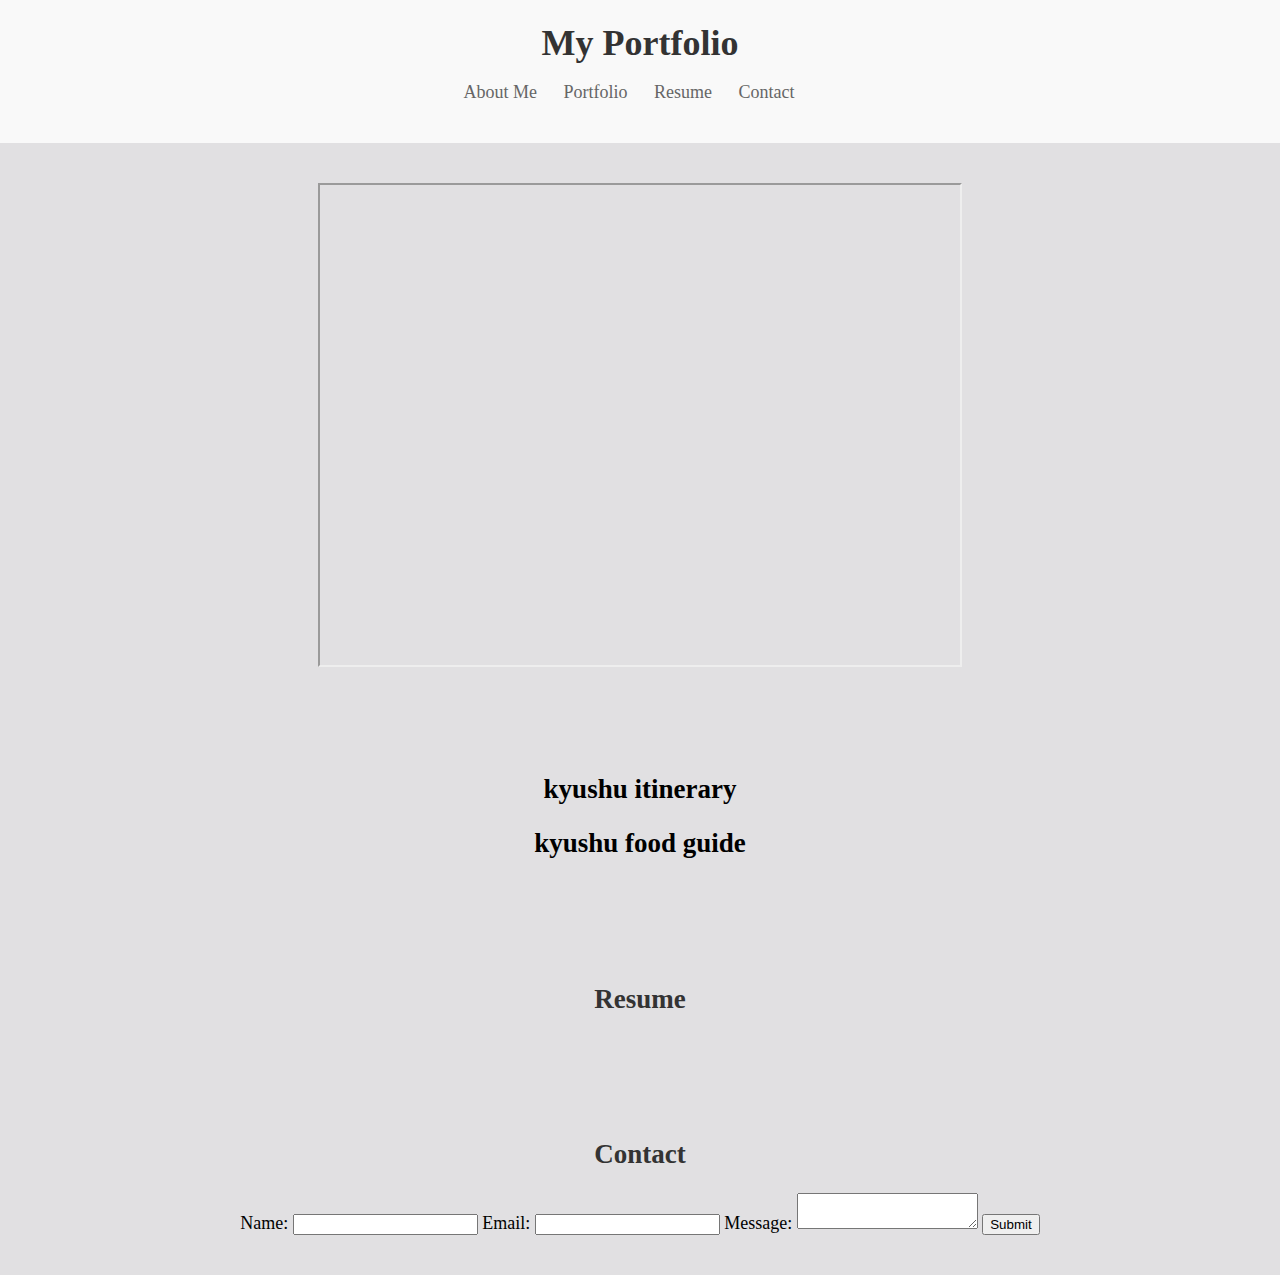
<file: index.html>
<!DOCTYPE html>
<html lang="en">
<head>
  <meta charset="UTF-8">
  <meta name="viewport" content="width=device-width, initial-scale=1.0">
  <title>Portfolio</title>
  <link rel="stylesheet" href="styles.css">
</head>
<body>
  <header>
    <h1>My Portfolio</h1>
    <nav>
      <ul>
        <li><a href="#about">About Me</a></li>
        <li><a href="#portfolio">Portfolio</a></li>
        <li><a href="#resume">Resume</a></li>
        <li><a href="#contact">Contact</a></li>
      </ul>
    </nav>
  </header>

  <section id="about">
    <iframe src="https://www.google.com/maps/d/u/0/embed?mid=1lVHqYimhMvdvtzHivx5A80yIW0GpMy8&ehbc=2E312F" width="640" height="480"></iframe>
  </section>

  <section id="Projects">
    <h2><a href="kyushu.html">kyushu itinerary</a></h2>
    <h2><a href="kyushu_foods.html">kyushu food guide</a></h2>
  </section>

  <section id="resume">
    <h2>Resume</h2>
  </section>

  <section id="contact">
    <h2>Contact</h2>
    <form>
      <label for="name">Name:</label>
      <input type="text" id="name" name="name">
      <label for="email">Email:</label>
      <input type="email" id="email" name="email">
      <label for="message">Message:</label>
      <textarea id="message" name="message"></textarea>
      <button type="submit">Submit</button>
    </form>
  </section>
</body>
</html>
</file>
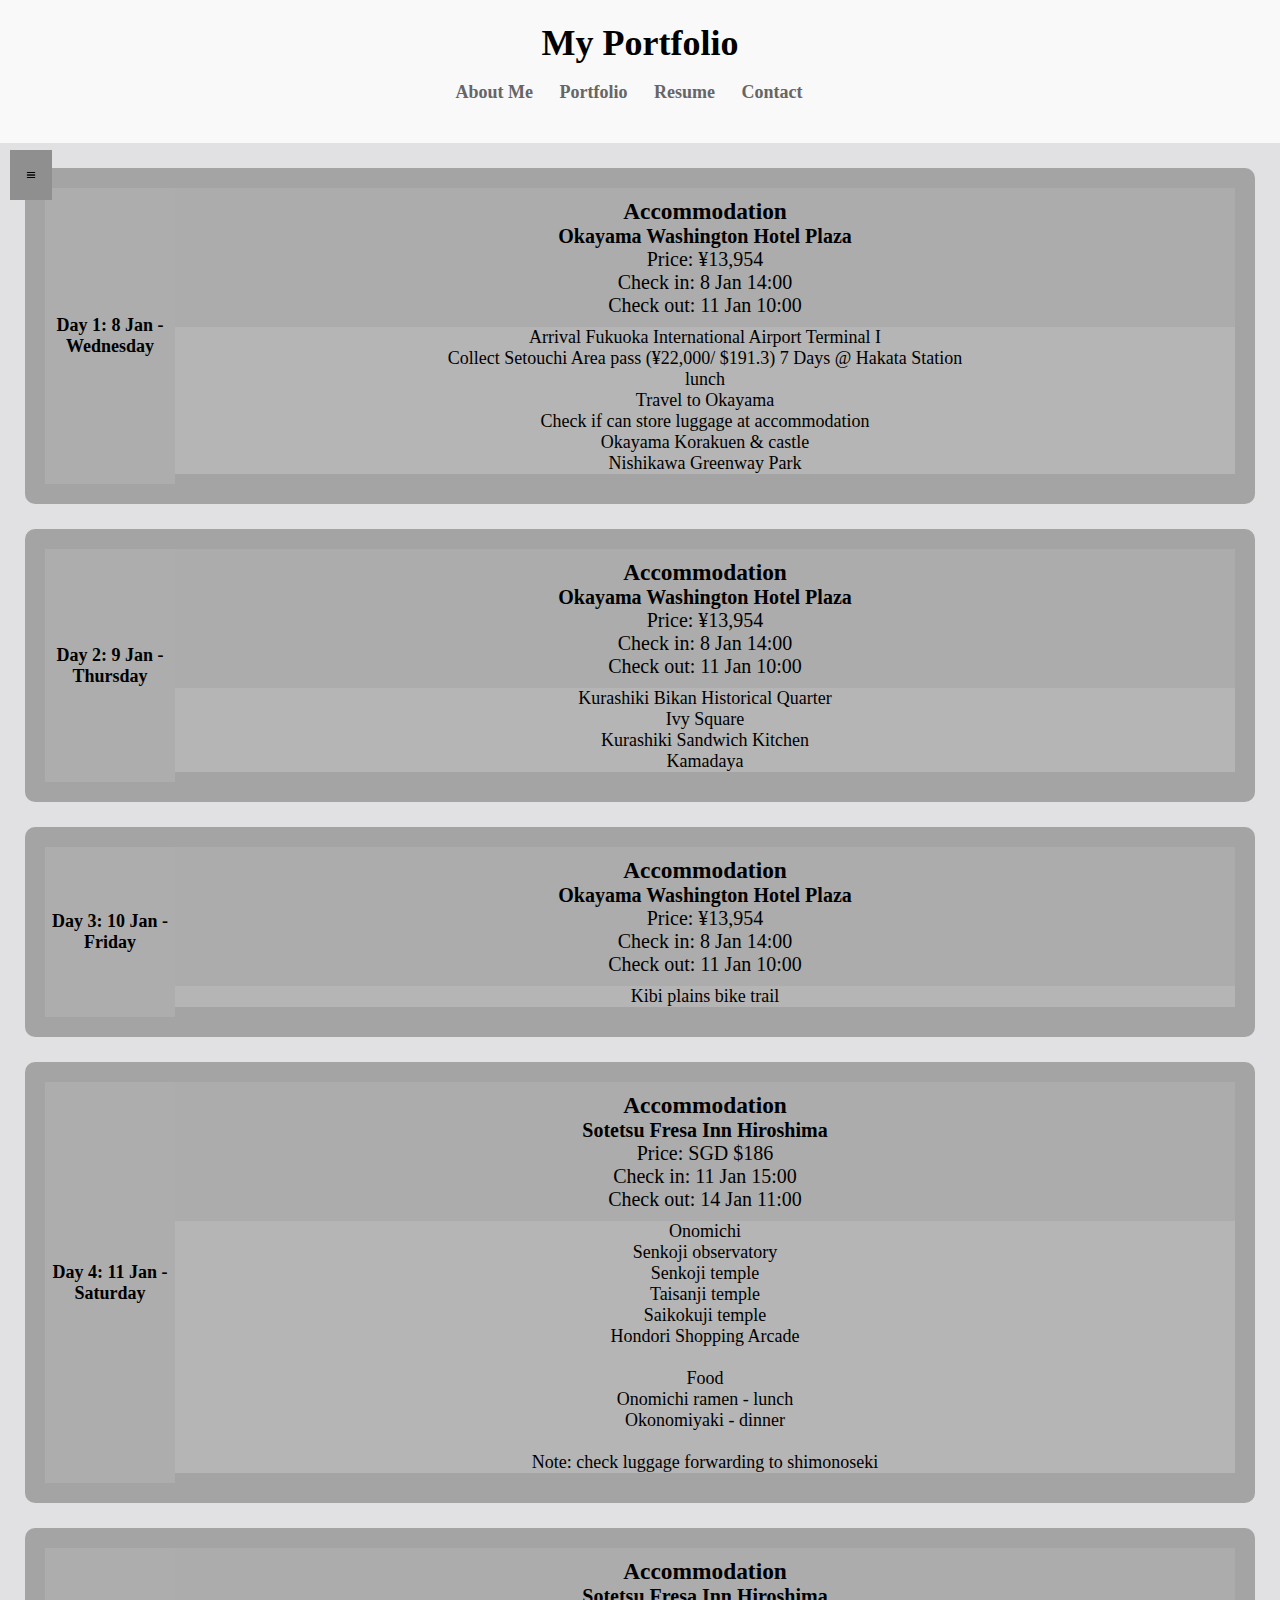
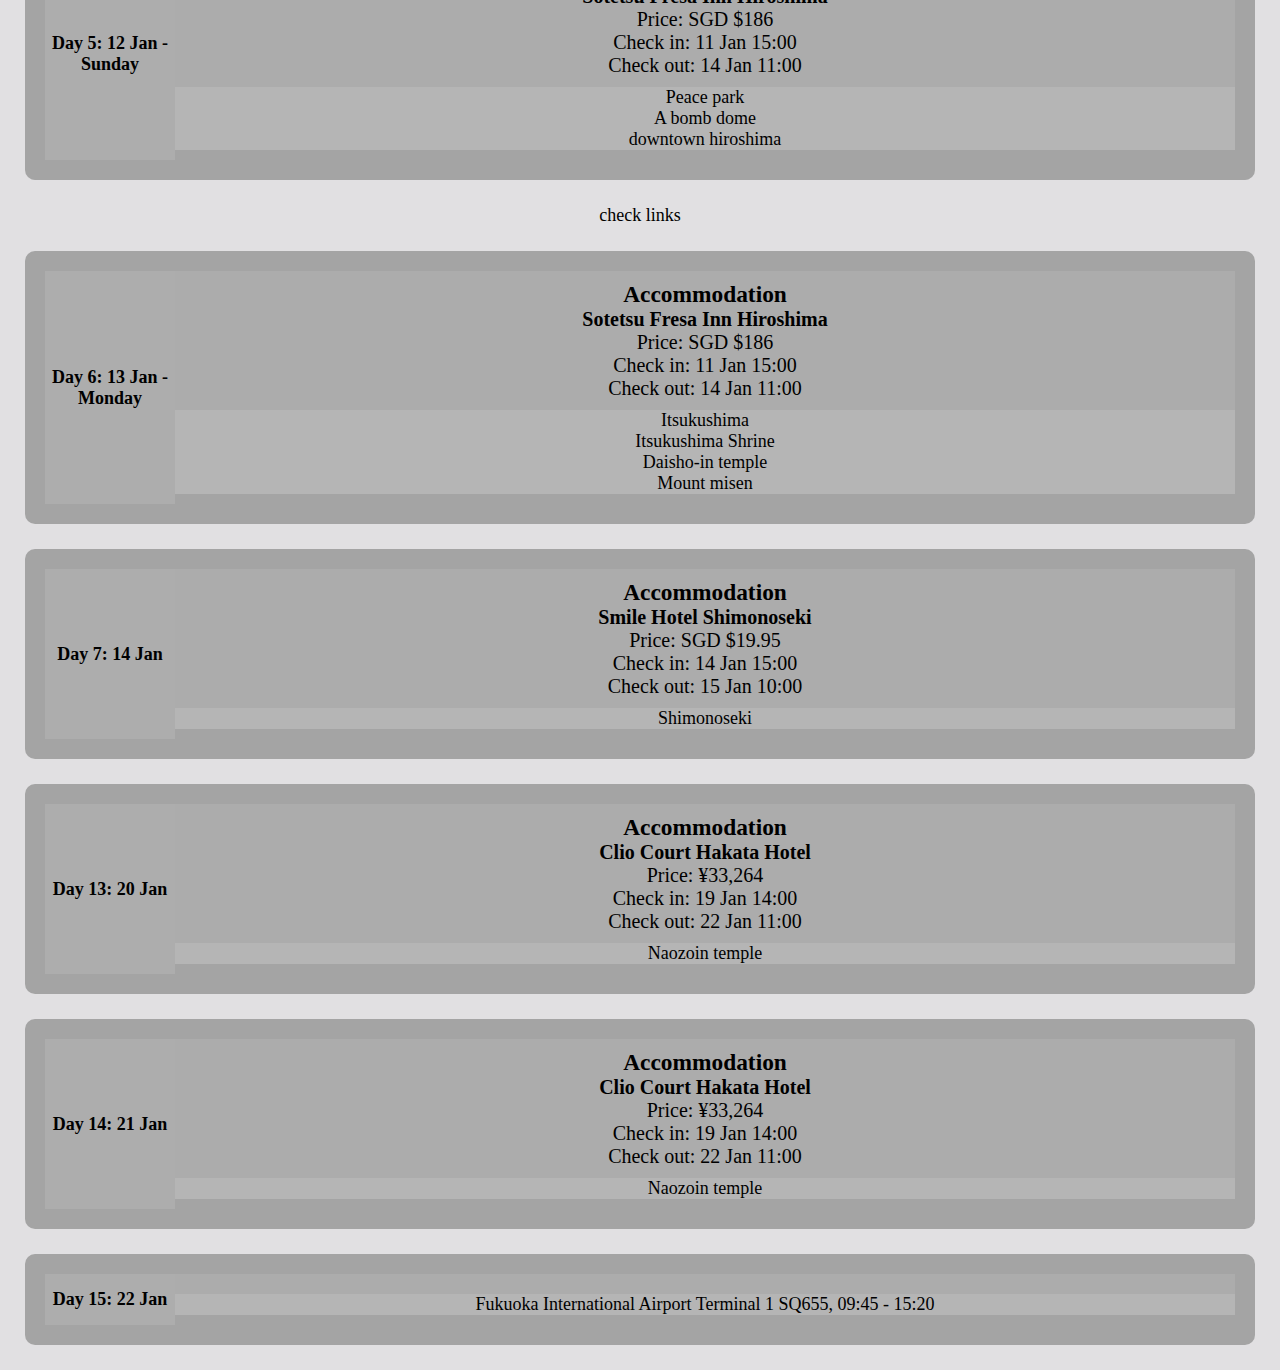
<file: kyushu.html>
<!DOCTYPE html>
<html lang="en">
<head>
    <meta charset="UTF-8">
    <meta name="viewport" content="width=device-width, initial-scale=1.0">
    <link rel="stylesheet" href="kyushu.css">
    <link rel="stylesheet" href="styles.css">
    <title>Kyushu itinerary</title>
</head>
<body>
    <header>
        <h1><a href=index.html>My Portfolio</a></h1>
        <nav>
        <ul>
            <li><a href="#about">About Me</a></li>
            <li><a href="#portfolio">Portfolio</a></li>
            <li><a href="#resume">Resume</a></li>
            <li><a href="#contact">Contact</a></li>
        </ul>
        </nav>
    </header>
    <!-- <h1><a href=kyushu_foods.html>food guide</a></h1> -->
    <!-- <ul>
        <li><a href="https://g.co/kgs/GPRGME4">kushida shrine</a></li>
        <li><a href="https://g.co/kgs/PwdtT6C">Nanzoin Temple</a></li>
        <li><a href="https://www.japan-guide.com/e/e4805.html">Ohori Park</a></li>
        <li><a href="https://canalcity.co.jp/english">Canal city hakata</a></li>
        <li><a href="https://yokanavi.com/en/hakataoldtown/"></a>Hakata Old Town area</a></li>
        <li><a href="https://g.co/kgs/SQR2ndC"></a>Dazaifu Tenmangu</a></li>
    </ul>  -->


    <!-- <iframe src="https://www.google.com/maps/d/u/0/embed?mid=19fTkn52aCcwZwjIMCUJAT6DL1P3lJq8&ehbc=2E312F&noprof=1" width="640" height="480"></iframe>   -->

    <div class="dropdown">
        <button class="dropbtn"><img src="images/dropdown_menu.png" alt="Dropdown"></button>
        <div class="dropdown-content">
            <a href="https://docs.google.com/spreadsheets/d/15S5gUqAwqG6iNkE8f-f1H7RWGf_j1FIImAHHsVsP7TE/edit?usp=sharing" target="_blank">Accommodations</a>
        </div>
    </div> 
<!-- DAY 1------------------------------------------------------------------------------------------------------------- -->
    <div class="day-container">
        <div class="container">
            <div class="date" onclick="toggleDetails(this)">Day 1: 8 Jan - Wednesday</div>
            <div class="details">
                <div class="accommodation">
                    <h3 class="accomodation-header"><a href='https://secure.booking.com/confirmation.en-gb.html?bn=4397263601&pbsource=conf_email_modify&pbtrack=email_mainCTA&source=conf_email&from_conf_email_tracking=1&from_conf_email_source=1&blockout_source=1&from_conf_email_apps=1&mp_blockout_cta_track_non_pbb=non_pbb_button_change_book_cta' target="_blank">Accommodation</a></h3>
                    <p class="accomodation-info"><a href='https://maps.app.goo.gl/GVudHVPJ7bCenCD17'target="_blank">Okayama Washington Hotel Plaza<br></a></p>
                    <p class="accomodation-info"> Price: ¥13,954</p>
                    <p class="accomodation-info"> Check in: 8 Jan 14:00</p>
                    <p class="accomodation-info"> Check out: 11 Jan 10:00 </p>  
                </div> 
                <div class="activity">
                    Arrival Fukuoka International Airport Terminal I<br>
                    Collect Setouchi Area pass (¥22,000/ $191.3) 7 Days @ Hakata Station<br>
                    lunch<br>
                    Travel to Okayama<br>
                    Check if can store luggage at accommodation<br>
                    Okayama Korakuen & castle<br>
                    Nishikawa Greenway Park
                </div>
            </div>
        </div>
        <div class="table-container">
            <table>
                <thead>
                    <tr>
                        <th>Place</th>
                        <th>Travel time</th>
                        <th>Arrival Time</th>
                        <th>Depature time</th>
                        <th>Opening hours</th>
                        <th>Price</th>
                        <th>Note</th>
                    </tr>
                </thead>
                <tbody>
                    <tr>
                        <td data-label="Place">Fukuoka Intl Airport Terminal 1</td>
                        <td data-label="Travel time">6 hours</td>
                        <td data-label="Arrival Time">08:10</td>
                        <td data-label="Depature Time">09:00</td>
                        <td data-label="Opening hours">24/7</td>
                        <td data-label="Price">$670</td>
                        <td data-label="Note">Free shuttle bus from bus stop no.1 get off at domestic terminal 2</td>
                    </tr>
                    <tr>
                        <td data-label="Place"><a href='https://maps.app.goo.gl/sLiKtbCoQQnCuxZdA' target="_blank">Hakata Station</td>
                        <td data-label="Duration">5 mins</td>
                        <td data-label="Arrival Time">09:05</td>
                        <td data-label="Depature Time">10:00</td>
                        <td data-label="Opening hours">-</td>
                        <td data-label="Price">¥260</td>
                        <td data-label="Note">
                            <p><a href ="https://japantravel.navitime.com/en/area/jp/timetable/00008012/00000836/?direction=down&date=2025-01-08" target="_blank">City subway from fukuoka airport station to hakata station (2stops)train intervals: 6mins</p></a>
                            Setouchi Area pass @ Hakata station <br>
                            <a href="https://www.westjr.co.jp/global/en/ticket/receive/?railpass=12&online=1&area=40#result" target="_blank">Station ticket machine - JR-west ticket office (shinkansen central gate)</a><br>
                            <a href="https://www.westjr.co.jp/global/en/howto/train-reservation/receive/" target="_blank">Station vending machine - "green" ticket vending machine displaying e5489 (blue square) mark</a>
                        </td>
                    </tr>
                    <tr>
                        <td data-label="Place">Okayama station</td>
                        <td data-label="Duration">1h 43-50mins</td>
                        <td data-label="Arrival Time">12:00</td>
                        <td data-label="Depature Time">12:10</td>
                        <td data-label="Opening hours">-</td>
                        <td data-label="Price">¥13,690 - Setouchi Area pass</td>
                        <td data-label="Note">
                            <p><a href = "https://japantravel.navitime.com/en/area/jp/timetable/00007420/00000069/?direction=up&date=2025-01-08" target="_blank">Shinkansen frequencies</a></p>
                            <p>10-11am 5 trains (15,23,36,48,53)</p>
                            <p>12-2pm 4 trains (15,23,36,54)</p>
                        </td>
                    </tr>
                    <tr>
                        <td data-label="Place"><a href="https://maps.app.goo.gl/tsCxhCicQWHPGDV56" target="_blank">Okayama Washington Hotel Plaza</a></td>
                        <td data-label="Duration">5mins</td>
                        <td data-label="Arrival Time">12:15</td>
                        <td data-label="Depature Time">12:30</td>
                        <td data-label="Opening hours">-</td>
                        <td data-label="Price">Walk</td>
                        <td data-label="Note">
                            <p>15:00 check in time. Ask if can store luggage in the meantime</p>
                            <p>Ask luggage forwarding</p>
                        </td>
                    </tr>
                    <tr>
                        <td data-label="Place"><a href = "https://maps.app.goo.gl/bUJVsRM14Ez51KKY9" target="_blank"> Okayama castle</a></td>
                        <td data-label="Duration">16-22mins</td>
                        <td data-label="Arrival Time">13:30</td>
                        <td data-label="Depature Time">15:30</td>
                        <td data-label="Opening hours">
                            9:00 to 17:30 - Okayama Castle<br>
                            8:00 to 17:00 - Korakuen Garden
                        </td>
                        <td data-label="Price">
                            ¥120 - Tram Setouchi Area pass<br> 
                            ¥400 - Okayama Castle only<br> 
                            ¥400 - Korakuen Garden only<br> 
                            ¥640 - Okayama Castle and Korakuen Garden
                        </td>
                        <td data-label="Note">
                            <a href = "https://okayama-kido.co.jp/tram/wp-content/uploads/higashiyama_20240826weekday.pdf" target="_blank"><p>Okayama Denki Higashiyama Line(2stops) Nishigawa-Ryokudokoen -> Shiroshita </p></a>
                            <p>Walk 650m (9mins)</p>
                        </td>
                    </tr>
                    <tr>
                        <td data-label="Place"><a href = "https://maps.app.goo.gl/Hq6Q9ttf48pCT2o78" target="_blank">Okayama Washington Hotel Plaza</a></td>
                        <td data-label="Duration">16-22mins</td>
                        <td data-label="Arrival Time">16:00</td>
                        <td data-label="Depature Time">16:30</td>
                        <td data-label="Opening hours">-</td>
                        <td data-label="Price">¥120 - Setouchi Area pass</td>
                        <td data-label="Note">
                            <p>Shiroshita Station -> Nishigawa-Ryokudokoen Station (2stops) Okayama Denki Higashiyama Line</p>
                        </td>
                    </tr>
                </tbody>
            </table>
        </div>
    </div>
    
    
<!-- DAY 2------------------------------------------------------------------------------------------------------------- -->
<div class="day-container">    
    <div class="container">
        <div class="date" onclick="toggleDetails(this)">Day 2: 9 Jan - Thursday</div>
        <div class="details">
            <div class="accommodation">
                <h3 class="accomodation-header"><a href='https://secure.booking.com/confirmation.en-gb.html?bn=4397263601&pbsource=conf_email_modify&pbtrack=email_mainCTA&source=conf_email&from_conf_email_tracking=1&from_conf_email_source=1&blockout_source=1&from_conf_email_apps=1&mp_blockout_cta_track_non_pbb=non_pbb_button_change_book_cta' target="_blank">Accommodation</a></h3>
                <p class="accomodation-info"><a href='https://maps.app.goo.gl/GVudHVPJ7bCenCD17'target="_blank">Okayama Washington Hotel Plaza<br></a></p>
                <p class="accomodation-info"> Price: ¥13,954</p>
                <p class="accomodation-info"> Check in: 8 Jan 14:00</p>
                <p class="accomodation-info"> Check out: 11 Jan 10:00 </p>  
            </div>  
            <div class="activity">
                Kurashiki Bikan Historical Quarter<br>
                Ivy Square<br>
                Kurashiki Sandwich Kitchen<br>
                Kamadaya
            </div>
        </div>
    </div>
    <div class="table-container">
        <table>
            <thead>
                <tr>
                    <th>Place</th>
                    <th>Travel time</th>
                    <th>Arrival Time</th>
                    <th>Depature time</th>
                    <th>Opening hours</th>
                    <th>Price</th>
                    <th>Note</th>
                </tr>
            </thead>
            <tbody>
                <tr>
                    <td data-label="Place"><a href="https://maps.app.goo.gl/rGWtVq53n3gM3YwS8" target="_blank">Kurashiki Binkan</a></td>
                    <td data-label="Duration">40 mins</td>
                    <td data-label="Arrival Time">08:45</td>
                    <td data-label="Depature Time">14:00</td>
                    <td data-label="Opening hours">-</td>
                    <td data-label="Price">
                        <p>¥330 - Local Setouchi Area Pass</p>
                        <p>¥1,820 - Ltd Express Setouchi Area Pass</p>
                    </td>
                    <td data-label="Note">
                        <p>Local: 18mins 4 stops</p>
                        <p>Ltd express: 11mins non-stop</p>
                    </td>
                </tr>
            </tbody>
        </table>
    </div>
</div>


<!-- DAY 3------------------------------------------------------------------------------------------------------------- -->
<div class="day-container">    
    <div class="container">
        <div class="date" onclick="toggleDetails(this)">Day 3: 10 Jan - Friday</div>
        <div class="details">
            <div class="accommodation">
                <h3 class="accomodation-header"><a href='https://secure.booking.com/confirmation.en-gb.html?bn=4397263601&pbsource=conf_email_modify&pbtrack=email_mainCTA&source=conf_email&from_conf_email_tracking=1&from_conf_email_source=1&blockout_source=1&from_conf_email_apps=1&mp_blockout_cta_track_non_pbb=non_pbb_button_change_book_cta' target="_blank">Accommodation</a></h3>
                <p class="accomodation-info"><a href='https://maps.app.goo.gl/GVudHVPJ7bCenCD17'target="_blank">Okayama Washington Hotel Plaza<br></a></p>
                <p class="accomodation-info"> Price: ¥13,954</p>
                <p class="accomodation-info"> Check in: 8 Jan 14:00</p>
                <p class="accomodation-info"> Check out: 11 Jan 10:00 </p>  
            </div> 
            <div class="activity">
                Kibi plains bike trail
            </div>
        </div>  
    </div>
    <div class="table-container">
        <table>
            <thead>
                <tr>
                    <th>Place</th>
                    <th>Travel time</th>
                    <th>Arrival Time</th>
                    <th>Depature time</th>
                    <th>Opening hours</th>
                    <th>Price</th>
                    <th>Note</th>
                </tr>
            </thead>
            <tbody>
                <tr>
                    <td data-label="Place"><a href="https://maps.app.goo.gl/UF2x5GLKDMEyhqut5" target="_blank">Bizen-ichinomiya station</a></td>
                    <td data-label="Duration">22 mins</td>
                    <td data-label="Arrival Time">09:00</td>
                    <td data-label="Depature Time">09:15</td>
                    <td data-label="Opening hours">09:00 - 17:00</td>
                    <td data-label="Price">
                        <p>¥210 - Setouchi Area Pass</p>
                    </td>
                    <td data-label="Note">
                        <p><a href="https://www.net-japan.info/kibiji/en-jikokuhyou.html" target="_blank">Momotaro line</a></p>
                        <p>¥1,500 - bike rental starting price</p>
                        <p>¥500 - drop at another location</p>
                    </td>
                </tr>
                <tr>
                    <td data-label="Place"><a href="https://maps.app.goo.gl/heXZCu24QtyGaxsw8" target="_blank">Kibitsuhiko Shrine</a></td>
                    <td data-label="Duration">4 mins</td>
                    <td data-label="Arrival Time">09:20</td>
                    <td data-label="Depature Time">09:30</td>
                    <td data-label="Opening hours">06:00 - 18:00</td>
                    <td data-label="Price">
                        <p>Free</p>
                    </td>
                    <td data-label="Note">
                        <p>350m from Bizen-ichinomiya station</p>
                    </td>
                </tr>
                <tr>
                    <td data-label="Place"><a href="https://maps.app.goo.gl/LL6x9f93T9UQnKxw6" target="_blank">Kibitsu Jinja (Sanbi Ichinomiya)</a></td>
                    <td data-label="Duration">15 mins</td>
                    <td data-label="Arrival Time">09:45</td>
                    <td data-label="Depature Time">10:10</td>
                    <td data-label="Opening hours">05:00 - 18:00</td>
                    <td data-label="Price">
                        <p>Free</p>
                    </td>
                    <td data-label="Note">
                        <p>1.7km from Kibitsuhiko Shrine</p>
                    </td>
                </tr>
                <tr>
                    <td data-label="Place"><a href="https://maps.app.goo.gl/3iq8SxSNNhXhj3mh6" target="_blank">Tsukuriyama Ancient Burial Mound</a></td>
                    <td data-label="Duration">40 mins</td>
                    <td data-label="Arrival Time">10:50</td>
                    <td data-label="Depature Time">11:10</td>
                    <td data-label="Opening hours">24/7</td>
                    <td data-label="Price">
                        <p>Free</p>
                    </td>
                    <td data-label="Note">
                        <p>4.7km from Kibitsu Jinja</p>
                    </td>
                </tr>
                <tr>
                    <td data-label="Place"><a href="https://maps.app.goo.gl/W4qLBeCS9n91bM896" target="_blank">Kōmori-zuka Ancient Tomb</a></td>
                    <td data-label="Duration">15 mins</td>
                    <td data-label="Arrival Time">11:25</td>
                    <td data-label="Depature Time">11:45</td>
                    <td data-label="Opening hours">24/7</td>
                    <td data-label="Price">
                        <p>Free</p>
                    </td>
                    <td data-label="Note">
                        <p>2.3km from Tsukuriyama Ancient Burial Mound</p>
                    </td>
                </tr>
                <tr>
                    <td data-label="Place"><a href="https://maps.app.goo.gl/QztQVWGbzaWXnafF6" target="_blank">Bitchū Kokubun-ji Temple</a></td>
                    <td data-label="Duration">5 mins</td>
                    <td data-label="Arrival Time">11:50</td>
                    <td data-label="Depature Time">12:50</td>
                    <td data-label="Opening hours">08:00 - 17:00</td>
                    <td data-label="Price">
                        <p>Free</p>
                    </td>
                    <td data-label="Note">
                        <p>2.3km from Kōmori-zuka Ancient Tomb</p>
                    </td>
                </tr>
                <tr>
                    <td data-label="Place"><a href="https://maps.app.goo.gl/7YJqCKVq7RXmUMGF6" target="_blank">Soja Station</a></td>
                    <td data-label="Duration">40 mins</td>
                    <td data-label="Arrival Time">12:50</td>
                    <td data-label="Depature Time">13:30</td>
                    <td data-label="Opening hours">09:00 - 17:00</td>
                    <td data-label="Price">
                        <p>Free</p>
                    </td>
                    <td data-label="Note">
                        <p>5.2km from Bitchū Kokubun-ji Temple</p>
                    </td>
                </tr>
                <tr>
                    <td data-label="Place"><a href="https://maps.app.goo.gl/zkJ1FuSWEQeRUKTdA" target="_blank">Okayama Washington Hotel Plaza</a></td>
                    <td data-label="Duration">37-52 mins</td>
                    <td data-label="Arrival Time">14:30</td>
                    <td data-label="Depature Time">-</td>
                    <td data-label="Opening hours">-</td>
                    <td data-label="Price">
                        <p>¥420 - Momotaro - Setouchi Area Pass</p>
                        <p>¥510 - Hakubi - Setouchi Area Pass</p>
                    </td>
                    <td data-label="Note">
                        <p><a href="https://www.net-japan.info/kibiji/en-jikokuhyou.html" target="_blank">Momotaro line</a></p>
                        <p><a href="https://japantravel.navitime.com/en/area/jp/timetable/00005402/00000088/?direction=up&date=2025-01-08" target="_blank">Hakubi line</a></p>
                    </td>
                </tr>
            </tbody>
        </table>
    </div>
</div>


<!-- DAY 4------------------------------------------------------------------------------------------------------------- -->
<div class="day-container">
    <div class="container">
        <div class="date" onclick="toggleDetails(this)">Day 4: 11 Jan - Saturday</div>
        <div class="details">
            <div class="accommodation">
                <h3 class="accomodation-header"><a href='https://drive.google.com/file/d/1IZ9-x7Vhnr4FyP3GFIcPWvh2Fmul3DhZ/view?usp=drive_link' target="_blank">Accommodation</a></h3>
                <p class="accomodation-info"><a href='https://maps.app.goo.gl/GVudHVPJ7bCenCD17'target="_blank">Sotetsu Fresa Inn Hiroshima<br></a></p>
                <p class="accomodation-info"> Price: SGD $186</p>
                <p class="accomodation-info"> Check in: 11 Jan 15:00</p>
                <p class="accomodation-info"> Check out: 14 Jan 11:00 </p>  
            </div> 
            <div class="activity">
                Onomichi<br>
                Senkoji observatory<br>
                Senkoji temple<br>
                Taisanji temple<br>
                Saikokuji temple<br>
                Hondori Shopping Arcade<br><br>
                Food<br>
                Onomichi ramen - lunch<br>
                Okonomiyaki - dinner<br><br>
                Note: check luggage  forwarding to shimonoseki
            </div>
        </div>  
    </div>
    <div class="table-container">
        <table>
            <thead>
                <tr>
                    <th>Place</th>
                    <th>Travel time</th>
                    <th>Arrival Time</th>
                    <th>Depature time</th>
                    <th>Opening hours</th>
                    <th>Price</th>
                    <th>Note</th>
                </tr>
            </thead>
            <tbody>
                <tr>
                    <td data-label="Place"><a href="https://maps.app.goo.gl/BtgMPPtCW5KHh41H6" target="_blank">Okayama Washington Hotel Plaza</a></td>
                    <td data-label="Duration">5 mins</td>
                    <td data-label="Arrival Time">08:00</td>
                    <td data-label="Depature Time">08:05</td>
                    <td data-label="Opening hours">-</td>
                    <td data-label="Price">
                        <p>=</p>
                    </td>
                    <td data-label="Note">
                        <p>Check out of hotel</p>
                    </td>
                </tr>
                <tr>
                    <td data-label="Place"><a href="https://maps.app.goo.gl/BtgMPPtCW5KHh41H6" target="_blank">Shin-onomichi station</a></td>
                    <td data-label="Duration">38 mins</td>
                    <td data-label="Arrival Time">08:51</td>
                    <td data-label="Depature Time">09:00</td>
                    <td data-label="Opening hours">-</td>
                    <td data-label="Price">
                        <p>¥3,830 - Setouchi Area Pass</p>
                    </td>
                    <td data-label="Note">
                        <p><a href="https://japantravel.navitime.com/en/area/jp/timetable/00000859/00000069/?direction=down&date=2025-01-11&move=&next=&type=&summaryLine=">839 Kodama shinkansen platform 21 3 stops</a></p>
                    </td>
                </tr>
                <tr>
                    <td data-label="Place"><a href="https://maps.app.goo.gl/UCtGVJdBnN5X7qxZ9" target="_blank">Senkoji park observatory</a></td>
                    <td data-label="Duration">26 mins</td>
                    <td data-label="Arrival Time">09:26</td>
                    <td data-label="Depature Time">09:50</td>
                    <td data-label="Opening hours">08:30 - 17:15</td>
                    <td data-label="Price">
                        <p>¥190 - 尾道駅～長江～新尾道駅～如水館尾道駅前行</p>
                    </td>
                    <td data-label="Note">
                        <p>新尾道駅（バス）-> Watashiba Dori (11 stops)</a></p>
                    </td>
                </tr>
                <tr>
                    <td data-label="Place"><a href="https://maps.app.goo.gl/UCtGVJdBnN5X7qxZ9" target="_blank">Senkoji temple</a></td>
                    <td data-label="Duration">4 mins</td>
                    <td data-label="Arrival Time">09:55</td>
                    <td data-label="Depature Time">10:10</td>
                    <td data-label="Opening hours">09:00 - 17:00</td>
                    <td data-label="Price">
                        <p>-</p>
                    </td>
                    <td data-label="Note">
                        <p>-</a></p>
                    </td>
                </tr>
                <tr>
                    <td data-label="Place"><a href="https://maps.app.goo.gl/UCtGVJdBnN5X7qxZ9" target="_blank">Taisanji Temple</a></td>
                    <td data-label="Duration">22 mins</td>
                    <td data-label="Arrival Time">10:32</td>
                    <td data-label="Depature Time">11:00</td>
                    <td data-label="Opening hours">09:00 - 16:30</td>
                    <td data-label="Price">
                        <p>-</p>
                    </td>
                    <td data-label="Note">
                        <p>1.2km Walk through Cat Alley (Neko no Hosomichi)</p>
                        <p>Visit Misode Tenmangu Shrine</p>
                    </td>
                </tr>  
                <tr>
                    <td data-label="Place"><a href="https://maps.app.goo.gl/UCtGVJdBnN5X7qxZ9" target="_blank">Saikokuji temple</a></td>
                    <td data-label="Duration">5 mins</td>
                    <td data-label="Arrival Time">11:05</td>
                    <td data-label="Depature Time">11:20</td>
                    <td data-label="Opening hours">09:00 - 17:00</td>
                    <td data-label="Price">
                        <p>-</p>
                    </td>
                    <td data-label="Note">
                        <p>300m walk</p>
                    </td>
                </tr> 
                <tr>
                    <td data-label="Place"><a href="https://maps.app.goo.gl/YHDfj2Mmy4kF8LfB8" target="_blank">Onomichi Hondori Shopping Arcade</a></td>
                    <td data-label="Duration">22 mins</td>
                    <td data-label="Arrival Time">11:45</td>
                    <td data-label="Depature Time">16:00</td>
                    <td data-label="Opening hours">Varies by shop</td>
                    <td data-label="Price">
                        <p>-</p>
                    </td>
                    <td data-label="Note">
                        <p>Lunch + Shopping</p>
                    </td>
                </tr>
                <tr>
                    <td data-label="Place"><a href="https://maps.app.goo.gl/YHDfj2Mmy4kF8LfB8" target="_blank">Shin Onomichi Station</a></td>
                    <td data-label="Duration">25 mins</td>
                    <td data-label="Arrival Time">16:25</td>
                    <td data-label="Depature Time">16:00</td>
                    <td data-label="Opening hours">-</td>
                    <td data-label="Price">
                        <p>¥190</p>
                    </td>
                    <td data-label="Note">
                        <p>Fumikozo-mae -> 新尾道駅（バス）</p>
                        
                    </td>
                </tr>
                <tr>
                    <td data-label="Place"><a href="https://maps.app.goo.gl/YHDfj2Mmy4kF8LfB8" target="_blank">Sotetsu Fresa Inn Hiroshima</a></td>
                    <td data-label="Duration">25 mins</td>
                    <td data-label="Arrival Time">16:28</td>
                    <td data-label="Depature Time">16:00</td>
                    <td data-label="Opening hours">-</td>
                    <td data-label="Price">
                        <p>¥4,010 - Setouchi Area Pass</p>
                    </td>
                    <td data-label="Note">
                        <p><a href="https://japantravel.navitime.com/en/area/jp/timetable/00004353/00000069/?direction=down&date=" target="_blank">every xx:28</a></p>
                        <p>9mins walk from hiroshima station</p>
                    </td>
                </tr>         
            </tbody>
        </table>
    </div>
</div>    

<!-- DAY 5------------------------------------------------------------------------------------------------------------- -->
<div class="day-container">
    <div class="container">
        <div class="date" onclick="toggleDetails(this)">Day 5: 12 Jan - Sunday</div>
        <div class="details">
            <div class="accommodation">
                <h3 class="accomodation-header"><a href='https://drive.google.com/file/d/1IZ9-x7Vhnr4FyP3GFIcPWvh2Fmul3DhZ/view?usp=drive_link' target="_blank">Accommodation</a></h3>
                <p class="accomodation-info"><a href='https://maps.app.goo.gl/GVudHVPJ7bCenCD17'target="_blank">Sotetsu Fresa Inn Hiroshima<br></a></p>
                <p class="accomodation-info"> Price: SGD $186</p>
                <p class="accomodation-info"> Check in: 11 Jan 15:00</p>
                <p class="accomodation-info"> Check out: 14 Jan 11:00 </p>  
            </div> 
            <div class="activity">
                Peace park<br>
                A bomb dome<br>
                downtown hiroshima
            </div>
        </div>  
    </div>
    <div class="table-container">
        <table>
            <thead>
                <tr>
                    <th>Place</th>
                    <th>Travel time</th>
                    <th>Arrival Time</th>
                    <th>Depature time</th>
                    <th>Opening hours</th>
                    <th>Price</th>
                    <th>Note</th>
                </tr>
            </thead>
            <tbody>
                <tr>
                    <td data-label="Place"><a href="https://maps.app.goo.gl/rLPtSPwJz5So2Em96" target="_blank">Hiroshima peace park</a></td>
                    <td data-label="Duration">27 mins</td>
                    <td data-label="Arrival Time">08:30</td>
                    <td data-label="Depature Time">10:30</td>
                    <td data-label="Opening hours">07:30 - 19:00</td>
                    <td data-label="Price">
                        <p>¥220 - Setouchi Area Pass</p>
                    </td>
                    <td data-label="Note">
                        <p>Hiroshima Dentetsu No.2 from Enkobashicho Station</p>
                        <p>¥200 - entrance free to the Museum</p>
                    </td>
                </tr>
                <tr>
                    <td data-label="Place"><a href="https://maps.app.goo.gl/rLPtSPwJz5So2Em96" target="_blank">Atomic bomb dome</a></td>
                    <td data-label="Duration">8 mins</td>
                    <td data-label="Arrival Time">10:40</td>
                    <td data-label="Depature Time">11:00</td>
                    <td data-label="Opening hours">-</td>
                    <td data-label="Price">
                        <p>-</p>
                    </td>
                    <td data-label="Note">
                        <p>500m walk from peace park</p>
                    </td>
                </tr>
            </tbody>
        </table>
    </div>
</div>
<!-- DAY 6------------------------------------------------------------------------------------------------------------- -->
check links
<div class="day-container">
    <div class="container">
        <div class="date" onclick="toggleDetails(this)">Day 6: 13 Jan - Monday</div>
        <div class="details">
            <div class="accommodation">
                <h3 class="accomodation-header"><a href='https://drive.google.com/file/d/1IZ9-x7Vhnr4FyP3GFIcPWvh2Fmul3DhZ/view?usp=drive_link' target="_blank">Accommodation</a></h3>
                <p class="accomodation-info"><a href='https://maps.app.goo.gl/GVudHVPJ7bCenCD17'target="_blank">Sotetsu Fresa Inn Hiroshima<br></a></p>
                <p class="accomodation-info"> Price: SGD $186</p>
                <p class="accomodation-info"> Check in: 11 Jan 15:00</p>
                <p class="accomodation-info"> Check out: 14 Jan 11:00 </p>  
            </div> 
            <div class="activity">
                Itsukushima<br>
                Itsukushima Shrine<br>
                Daisho-in temple<br>
                Mount misen
            </div>
        </div>  
    </div>
    <div class="table-container">
        <table>
            <thead>
                <tr>
                    <th>Place</th>
                    <th>Travel time</th>
                    <th>Arrival Time</th>
                    <th>Depature time</th>
                    <th>Opening hours</th>
                    <th>Price</th>
                    <th>Note</th>
                </tr>
            </thead>
            TODO: add ferry timetable 
            <tbody>
                <tr>
                    <td data-label="Place"><a href="https://maps.app.goo.gl/rGWtVq53n3gM3YwS8" target="_blank">Itsukushima Shrine</a></td>
                    <td data-label="Duration">1hr 40mins</td>
                    <td data-label="Arrival Time">10:00</td>
                    <td data-label="Depature Time">10:30</td>
                    <td data-label="Opening hours">-</td>
                    <td data-label="Price">
                        <p>¥470 - Setouchi Area Pass</p>
                    </td>
                    <td data-label="Note">
                        <p>Enkobashicho Station -> Hiroden-Miyajimaguchi Station, Hiroshima Dentetsu No.2 stay on the same train</p>
                        <p>JR miyajima ferry - ¥100 yen entrance fee to the island</p>
                    </td>
                </tr>
            </tbody>
            <tbody>
                <tr>
                    <td data-label="Place"><a href="https://maps.app.goo.gl/rGWtVq53n3gM3YwS8" target="_blank">Daisho-in temple</a></td>
                    <td data-label="Duration">13mins</td>
                    <td data-label="Arrival Time">12:00</td>
                    <td data-label="Depature Time">12:30</td>
                    <td data-label="Opening hours">08:00 - 17:00</td>
                    <td data-label="Price">
                        <p>-</p>
                    </td>
                    <td data-label="Note">
                        <p>800m walk</p>
                    </td>
                </tr>
            </tbody>
            <tbody>
                <tr>
                    <td data-label="Place"><a href="https://maps.app.goo.gl/CVntJjw6DyGaRVq29" target="_blank">Mount misen</a></td>
                    <td data-label="Duration">1hr</td>
                    <td data-label="Arrival Time">13:30</td>
                    <td data-label="Depature Time">15:00</td>
                    <td data-label="Opening hours">10:00 - 16:00</td>
                    <td data-label="Price">
                        <p>-</p>
                    </td>
                    <td data-label="Note">
                        <p>2.5km hike, 490m elavation, Daisho-in trail</p>
                        <p>Reikado</p>
                        <p>Misen Main Hall</p>
                    </td>
                </tr>
            </tbody>
            TODO: add ferry timetable 
            <tbody>
                <tr>
                    <td data-label="Place"><a href="https://maps.app.goo.gl/CVntJjw6DyGaRVq29" target="_blank">miyajima ferry terminal</a></td>
                    <td data-label="Duration">1hr 25mins</td>
                    <td data-label="Arrival Time">18:00</td>
                    <td data-label="Depature Time">-</td>
                    <td data-label="Opening hours">-</td>
                    <td data-label="Price">
                        <p>¥470 - Setouchi Area Pass</p>
                    </td>
                    <td data-label="Note">
                        <p>Hiroden-Miyajimaguchi Station -> Enkobashicho Station</p>
                    </td>
                </tr>
            </tbody>
        </table>
    </div>
</div>
<!-- DAY 7------------------------------------------------------------------------------------------------------------- -->
<div class="day-container">
    <div class="container">
        <div class="date" onclick="toggleDetails(this)">Day 7: 14 Jan</div>
        <div class="details">
            <div class="accommodation">
                <h3 class="accomodation-header"><a href='https://drive.google.com/file/d/1FQ74XE8sY5n7JJsx67QvTun7ASF_qsdm/view?usp=drive_link' target="_blank">Accommodation</a></h3>
                <p class="accomodation-info"><a href=''target="_blank">Smile Hotel Shimonoseki<br></a></p>
                <p class="accomodation-info"> Price: SGD $19.95</p>
                <p class="accomodation-info"> Check in: 14 Jan 15:00</p>
                <p class="accomodation-info"> Check out: 15 Jan 10:00 </p> 
            </div>
            <div class="activity">
                Shimonoseki 
            </div>
        </div>
    </div>
    <div class="table-container">
        <table>
            <thead>
                <tr>
                    <th>Place</th>
                    <th>Travel time</th>
                    <th>Arrival Time</th>
                    <th>Depature time</th>
                    <th>Opening hours</th>
                    <th>Price</th>
                    <th>Note</th>
                </tr>
            </thead>
            <tbody>
                <tr>
                    <td data-label="Place">Sotetsu Fresa Inn Hiroshima</td>
                    <td data-label="Duration">5 mins</td>
                    <td data-label="Arrival Time">08:00</td>
                    <td data-label="Depature Time">08:05</td>
                    <td data-label="Opening hours">-</td>
                    <td data-label="Price">
                        <p>-</p>
                    </td>
                    <td data-label="Note">
                        <p>Check out of hotel</p>
                    </td>
                </tr>
                <tr>
                    <td data-label="Place"><a href="https://maps.app.goo.gl/dqZGx11rHU64TKz6A" target="_blank">Smile Hotel Shimonoseki</a></td>
                    <td data-label="Duration">1hr 20mins</td>
                    <td data-label="Arrival Time">09:46</td>
                    <td data-label="Depature Time">10:00</td>
                    <td data-label="Opening hours">-</td>
                    <td data-label="Price">
                        <p>¥8,280</p>
                    </td>
                    <td data-label="Note">
                        <p>Store luggage.</p>
                    </td>
                </tr>
                <tr>
                    <td data-label="Place"><a href="https://maps.app.goo.gl/NQt16KhF2FK8seoRA" target="_blank">Ganryujima</a></td>
                    <td data-label="Duration">40mins</td>
                    <td data-label="Arrival Time">13:20</td>
                    <td data-label="Depature Time">14:50/15:30</td>
                    <td data-label="Opening hours">-</td>
                    <td data-label="Price">
                        <p>¥220 - bus</p>
                        <p>¥800 - ferry round trip</p>
                    </td>
                    <td data-label="Note">
                        <p>Bus - Shimonoseki -> Karato Terminal (11b, 32ab, 32c, 43c, 36)</p>
                        <p><a href="https://www.kanmon-kisen.co.jp/route/kanmon.html" target="_blank">Ferry- every 40mins</a></p>
                        <p>Miyamoto Musashi & Sasaki Kojiro statue<br>船島休憩所</p>
                    </td>
                </tr>
                <tr>
                    <td data-label="Place"><a href="https://maps.app.goo.gl/NQt16KhF2FK8seoRA" target="_blank">Mimosusogawa Park</a></td>
                    <td data-label="Duration">51mins</td>
                    <td data-label="Arrival Time">15:25/15:54</td>
                    <td data-label="Depature Time">14:43/15:23</td>
                    <td data-label="Opening hours">-</td>
                    <td data-label="Price">
                        <p>¥800 - ferry round trip</p>
                    </td>
                    <td data-label="Note">
                        <p><a href="https://www.kanmon-kisen.co.jp/route/kanmon.html" target="_blank">Ferry- every 40mins</a></p>
                        <p>Dannoura Battlefield</p>
                    </td>
                </tr>
            </tbody>
        </table>
    </div>
</div>
<!-- ------------------------------------------------------------------------------------------------------------- -->

<!-- ------------------------------------------------------------------------------------------------------------- -->

<!-- ------------------------------------------------------------------------------------------------------------- -->

<!-- ------------------------------------------------------------------------------------------------------------- -->

<!-- ------------------------------------------------------------------------------------------------------------- -->

<!-- ------------------------------------------------------------------------------------------------------------- -->
    <div class="day-container">
        <div class="container">
            <div class="date" onclick="toggleDetails(this)">Day 13: 20 Jan</div>
            <div class="details">
                <div class="accommodation">
                    <h3 class="accomodation-header"><a href='https://drive.google.com/file/d/1DRszpSvseLDL1BFOdgCKPpM_mZ_hOIRP/view?usp=drive_link' target="_blank">Accommodation</a></h3>
                    <p class="accomodation-info"><a href=''target="_blank">Clio Court Hakata Hotel<br></a></p>
                    <p class="accomodation-info"> Price: ¥33,264 </p>
                    <p class="accomodation-info"> Check in: 19 Jan 14:00</p>
                    <p class="accomodation-info"> Check out: 22 Jan 11:00</p> 
                </div>
                <div class="activity">
                    Naozoin temple 
                </div>
            </div>
        </div>
        <div class="table-container">
            <table>
                <thead>
                    <tr>
                        <th>Place</th>
                        <th>Travel time</th>
                        <th>Arrival Time</th>
                        <th>Depature time</th>
                        <th>Opening hours</th>
                        <th>Price</th>
                        <th>Note</th>
                    </tr>
                </thead>
                <tbody>
                    <tr>
                        <td data-label="Place"><a href="https://maps.app.goo.gl/hKN4BsC8n3q4CeBk7" target="_blank">Nanzoin temple</a></td>
                        <td data-label="Duration">30 mins</td>
                        <td data-label="Arrival Time">09:00</td>
                        <td data-label="Depature Time">12:00</td>
                        <td data-label="Opening hours">09:00 - 16:30</td>
                        <td data-label="Price">
                            <p>¥380</p>
                        </td>
                        <td data-label="Note">
                            <p>Nanten Inari Shrine</p>
                        </td>
                    </tr>
                </tbody>
            </table>
        </div>
    </div>
<!-- ------------------------------------------------------------------------------------------------------------- -->
    <div class="day-container">
        <div class="container">
            <div class="date" onclick="toggleDetails(this)">Day 14: 21 Jan</div>
            <div class="details">
                <div class="accommodation">
                    <h3 class="accomodation-header"><a href='https://drive.google.com/file/d/1DRszpSvseLDL1BFOdgCKPpM_mZ_hOIRP/view?usp=drive_link' target="_blank">Accommodation</a></h3>
                    <p class="accomodation-info"><a href='' target="_blank">Clio Court Hakata Hotel<br></a></p>
                    <p class="accomodation-info"> Price: ¥33,264 </p>
                    <p class="accomodation-info"> Check in: 19 Jan 14:00</p>
                    <p class="accomodation-info"> Check out: 22 Jan 11:00</p> 
                </div>
                <div class="activity">
                    Naozoin temple 
                </div>
            </div>
        </div>
        <div class="table-container">
            <table>
                <thead>
                    <tr>
                        <th>Place</th>
                        <th>Travel time</th>
                        <th>Arrival Time</th>
                        <th>Depature time</th>
                        <th>Opening hours</th>
                        <th>Price</th>
                        <th>Note</th>
                    </tr>
                </thead>
                <tbody>
                    <tr>
                        <td data-label="Place"><a href="https://maps.app.goo.gl/oH96WbuN1Qi5c7AR7" target="_blank">Kawabatadori Shopping Arcade</a></td>
                        <td data-label="Duration">10 mins</td>
                        <td data-label="Arrival Time">09:00</td>
                        <td data-label="Depature Time">17:00</td>
                        <td data-label="Opening hours">24/7</td>
                        <td data-label="Price">
                            <p>¥210</p>
                        </td>
                        <td data-label="Note">
                            <p>-</p>
                        </td>
                    </tr>
                </tbody>
            </table>
        </div>
    </div>
<!-- ------------------------------------------------------------------------------------------------------------- -->
    <div class="container">
        <div class="date" onclick="toggleDetails(this)">Day 15: 22 Jan</div>
        <div class="details">
            <div class="accommodation">
            </div> 
            <div class="activity">
                Fukuoka International Airport Terminal 1 SQ655, 09:45 - 15:20<br>
            </div>
        </div>     
    </div>
<!-- ------------------------------------------------------------------------------------------------------------- -->
    <script>
        function toggleDetails(dateElement) {
            const tableContainer = dateElement.closest('.day-container').querySelector('.table-container');
            tableContainer.style.display = tableContainer.style.display === 'none' ? 'flex' : 'none';
        }
    </script>
</body>
</html>
</file>
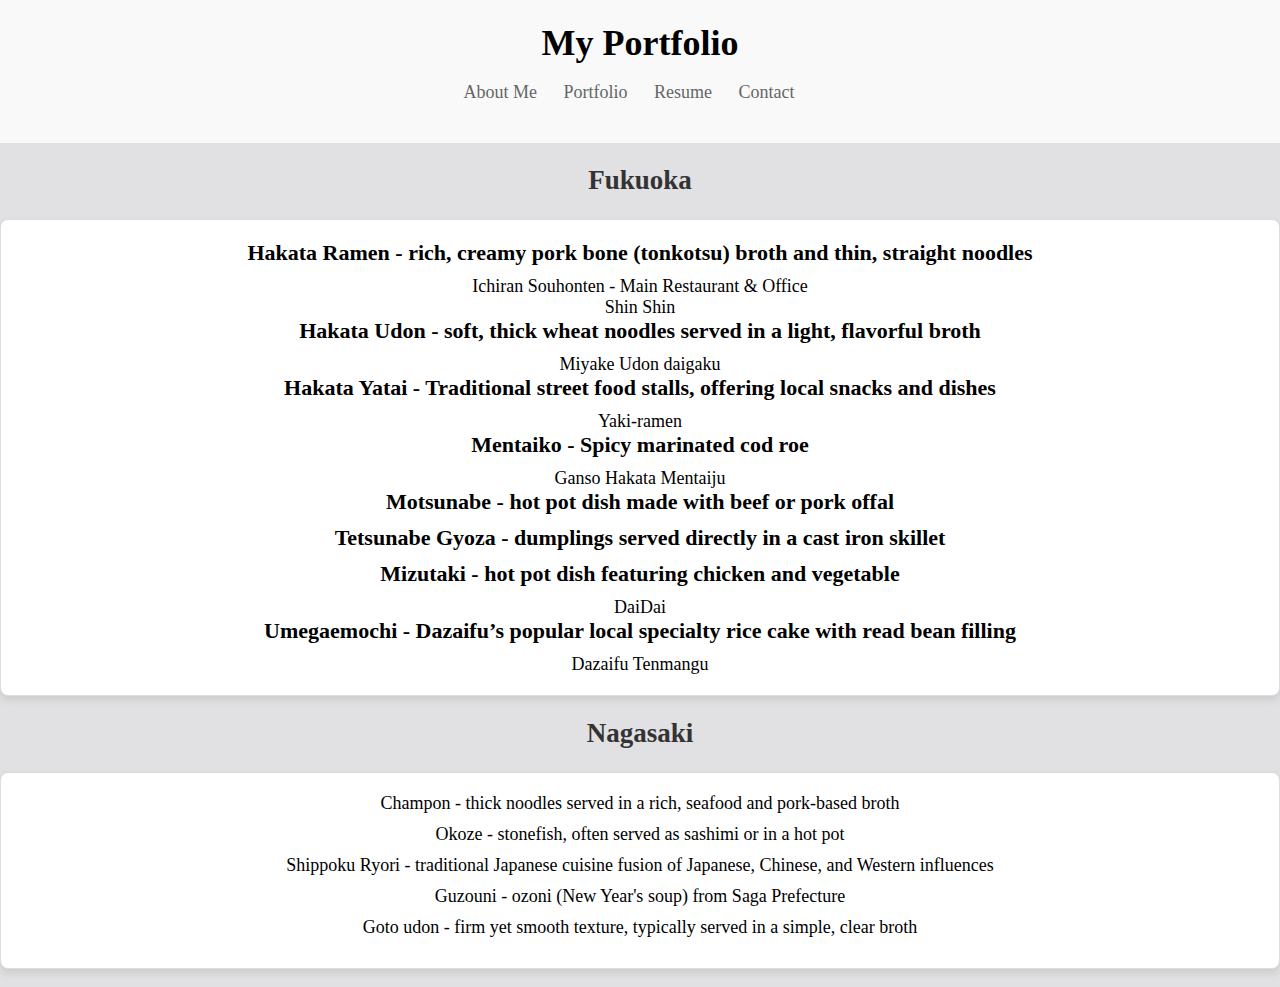
<file: kyushu_foods.html>
<!DOCTYPE html>
<html lang="en">
<head>
  <meta charset="UTF-8">
  <meta name="viewport" content="width=device-width, initial-scale=1.0">
  <link rel="stylesheet" href="styles.css">
  <link rel="stylesheet" href="kyushu_foods.css">
  <title>Kyushu food guide</title>
</head>
<body>
    <header>
        <h1><a href=index.html>My Portfolio</a></h1>
        <nav>
          <ul id="header">
            <li><a href="#about">About Me</a></li>
            <li><a href="#portfolio">Portfolio</a></li>
            <li><a href="#resume">Resume</a></li>
            <li><a href="#contact">Contact</a></li>
          </ul>
        </nav>
      </header>
    <h2>Fukuoka</h2>
    <ul id="fooditems">
        <li id="fooditem">Hakata Ramen - rich, creamy pork bone (tonkotsu) broth and thin, straight noodles</li>
          <a href="https://g.co/kgs/pghvRcF" target="_blank">Ichiran Souhonten - Main Restaurant & Office</a>
          <br><a href="https://g.co/kgs/J4XDtDB" target="_blank">Shin Shin</a>

        <li id="fooditem">Hakata Udon -  soft, thick wheat noodles served in a light, flavorful broth</li>
          <a href="https://g.co/kgs/JmJB6df">Miyake</a>
          <a href="https://g.co/kgs/JmJB6df">Udon daigaku</a>

        <li id="fooditem">Hakata Yatai -  Traditional street food stalls, offering local snacks and dishes</li> 
          Yaki-ramen

        <li id="fooditem">Mentaiko - Spicy marinated cod roe</li>
          <a href="https://g.co/kgs/pdUUagZ" target="_blank">Ganso Hakata Mentaiju</a>

        <li id="fooditem">Motsunabe - hot pot dish made with beef or pork offal</li>

        <li id="fooditem">Tetsunabe Gyoza - dumplings served directly in a cast iron skillet</li>

        <li id="fooditem">Mizutaki - hot pot dish featuring chicken and vegetable</li>
          <a href="https://g.co/kgs/1sLQzAM" target="_blank">DaiDai</a>

        <li id="fooditem">Umegaemochi - Dazaifu’s popular local specialty rice cake with read bean filling</li>
        <a href="https://g.co/kgs/SQR2ndC"></a>Dazaifu Tenmangu</a>
    </ul>

    <h2>Nagasaki</h2>
    <ul id="fooditems">
        <li>Champon - thick noodles served in a rich, seafood and pork-based broth</li>
        <li>Okoze - stonefish, often served as sashimi or in a hot pot</li>
        <li>Shippoku Ryori - traditional Japanese cuisine fusion of Japanese, Chinese, and Western influences</li> 
        <li>Guzouni -  ozoni (New Year's soup) from Saga Prefecture</li>
        <li>Goto udon - firm yet smooth texture, typically served in a simple, clear broth</li>
    </ul>
</body>
</html>
</file>
<file: styles.css>
body {
  margin: 0;
  font-family: Garamond, serif;
  font-size: 18px;
  color: #000000;
  background-color: #e1e0e2;
  text-align: center;
}
  
header {
  background-color: #f9f9f9;
  padding: 22px;
}

h1 {
  margin: 0;
  color: #333;
}

nav ul {
  list-style-type: none;
  padding: 0;
}

nav ul li {
  display: inline;
  margin-right: 22px;
}

nav ul li a {
  text-decoration: none;
  color: #666;
}

section {
  padding: 40px;
}

h2 {
  color: #333;
}

a {
  text-decoration: none;
  color: black;
}

.project {
  margin-bottom: 40px;
}

.project img {
  max-width: 100%;
}

footer {
  background-color: #f9f9f9;
  padding: 20px;
  text-align: center;
}

.accomodation-header{
  margin: 0;
}

.accomodation-info{
  font-weight: lighter;
  margin: 0;
}

.container{
  padding: 20px;
}

 /* Dropdown Button */
 .dropbtn {
  background-color: #8f8f8f;
  color: white;
  padding: 16px;
  font-size: 16px;
  border: none;
}

/* The container <div> - needed to position the dropdown content */
.dropdown {
  position: fixed;
  top: 150px;
  left: 10px;
  display: inline-block;
}

.dropbtn img {
  width: 10px; /* Adjust width */
  height: 10px; /* Adjust height */
  object-fit: cover; /* Ensures the image doesn't stretch */
}

/* Dropdown Content (Hidden by Default) */
.dropdown-content {
  display: none;
  position: absolute;
  background-color: #f1f1f1;
  min-width: 160px;
  box-shadow: 0px 8px 16px 0px rgba(0,0,0,0.2);
  z-index: 1;
}

/* Links inside the dropdown */
.dropdown-content a {
  color: black;
  padding: 12px 16px;
  text-decoration: none;
  display: block;
}

/* Change color of dropdown links on hover */
.dropdown-content a:hover {background-color: #ddd;}

/* Show the dropdown menu on hover */
.dropdown:hover .dropdown-content {display: block;}

/* Change the background color of the dropdown button when the dropdown content is shown */
.dropdown:hover .dropbtn {background-color: #3e8e41;}
</file>
<file: kyushu.css>
a {
    font-weight: bold;
}

table {
    width: 100%;
    font-size: 18px;
}

tr, td {
    border: 1px solid black;
}

th, td {
    padding: 8px;
    text-align: center;
    width: 120px;
}

th {
    background-color: #dadada;
}

td{
    background-color: #efefef;
    height: max-content;
}

.container {
    display: flex;
    background-color: rgb(164, 164, 164);
    margin: 25px;
    border-radius: 10px;
}

.table-container {
    display: none;
    background-color: rgb(164, 164, 164);
    margin: 25px;
    border-radius: 10px;
}

.date{
    background-color: rgb(173, 173, 173);
    display: flex;
    align-items: center;
    justify-content: center;
    flex: 0 0 130px;
    font-weight: bold;
}

.details{
    width: 100%;
    display: flex;
    flex-direction: column;
}

.accommodation{
    background-color: rgb(172, 172, 172);
    padding: 10px;
    font-size: 20px;
    text-align: center;
}

.activity {
    background-color: rgb(181, 181, 181);
    flex-wrap: nowrap;
    margin-bottom: 10px;
}

.activity span {
    padding: 10px;
}

.button{
    text-align: center;
    background-color: transparent;
}

.collapsible{
    text-align: center;
    background-color: transparent;
    border: none;
    margin: 25px;
    border-radius: 10px;
    font-weight: bold;
    font-size: 18px;
}

/* .collapsible {
    width: 100%;
    padding: 24px;
    text-align: left;
    background-color: transparent;
    border: none;
    cursor: pointer;
    font-weight: 500;
    font-size: 1.125rem;
    border-radius: 0.5rem;
    margin-bottom: 0.5rem;
    transition: background-color 0.2s;
} */

.information-container{
    display: none;
}

@media (max-width: 768px) {
    table, thead, tbody, th, td, tr {
        width: auto;
        display: block;
    }

    thead {
        display: none;
    }

    tr {
        margin-bottom: 10px;
    }

    td {
        text-align: right;
        padding-left: 49%;
        position: relative;
    }
    td::before {
        content: attr(data-label);
        position: absolute;
        left: 0;
        width: 62%;
        padding-left: 8.5px;
        font-weight: bold;
        text-align: left;
        font-size: 20px;
    }

    .container {
        display: block;
    }

    .date,
    .details {
        border-radius: 0;
        display: block;
        width: 100%;
    }

    .date {
        border-top-left-radius: 10px;
        border-top-right-radius: 10px;
        text-align: center;
    }

    .details {
        border-bottom-left-radius: 10px;
        border-bottom-right-radius: 10px;
    }

    .activity {
        display: block;
    }

    .activity .time,
    .activity .activity-name,
    .activity .notes {
        width: 100%;
        box-sizing: border-box;
    }
}
</file>
<file: kyushu_foods.css>
#fooditems {
    list-style-type: disc;
    padding-left: 20px;
    background-color: #fff;
    border: 1px solid #ddd;
    padding: 20px;
    border-radius: 8px;
    box-shadow: 0 4px 8px rgba(0,0,0,0.1);
    list-style-type: none;
}

#fooditems ul {
    margin-left: 20px;
}

#fooditems li {
    margin-bottom: 10px;
}

ul ul{
    font-weight: normal;
}

li {
    margin-bottom: 10px;
}

#fooditem {
    font-size: 22px;
    font-weight: bold;
}
</file>
